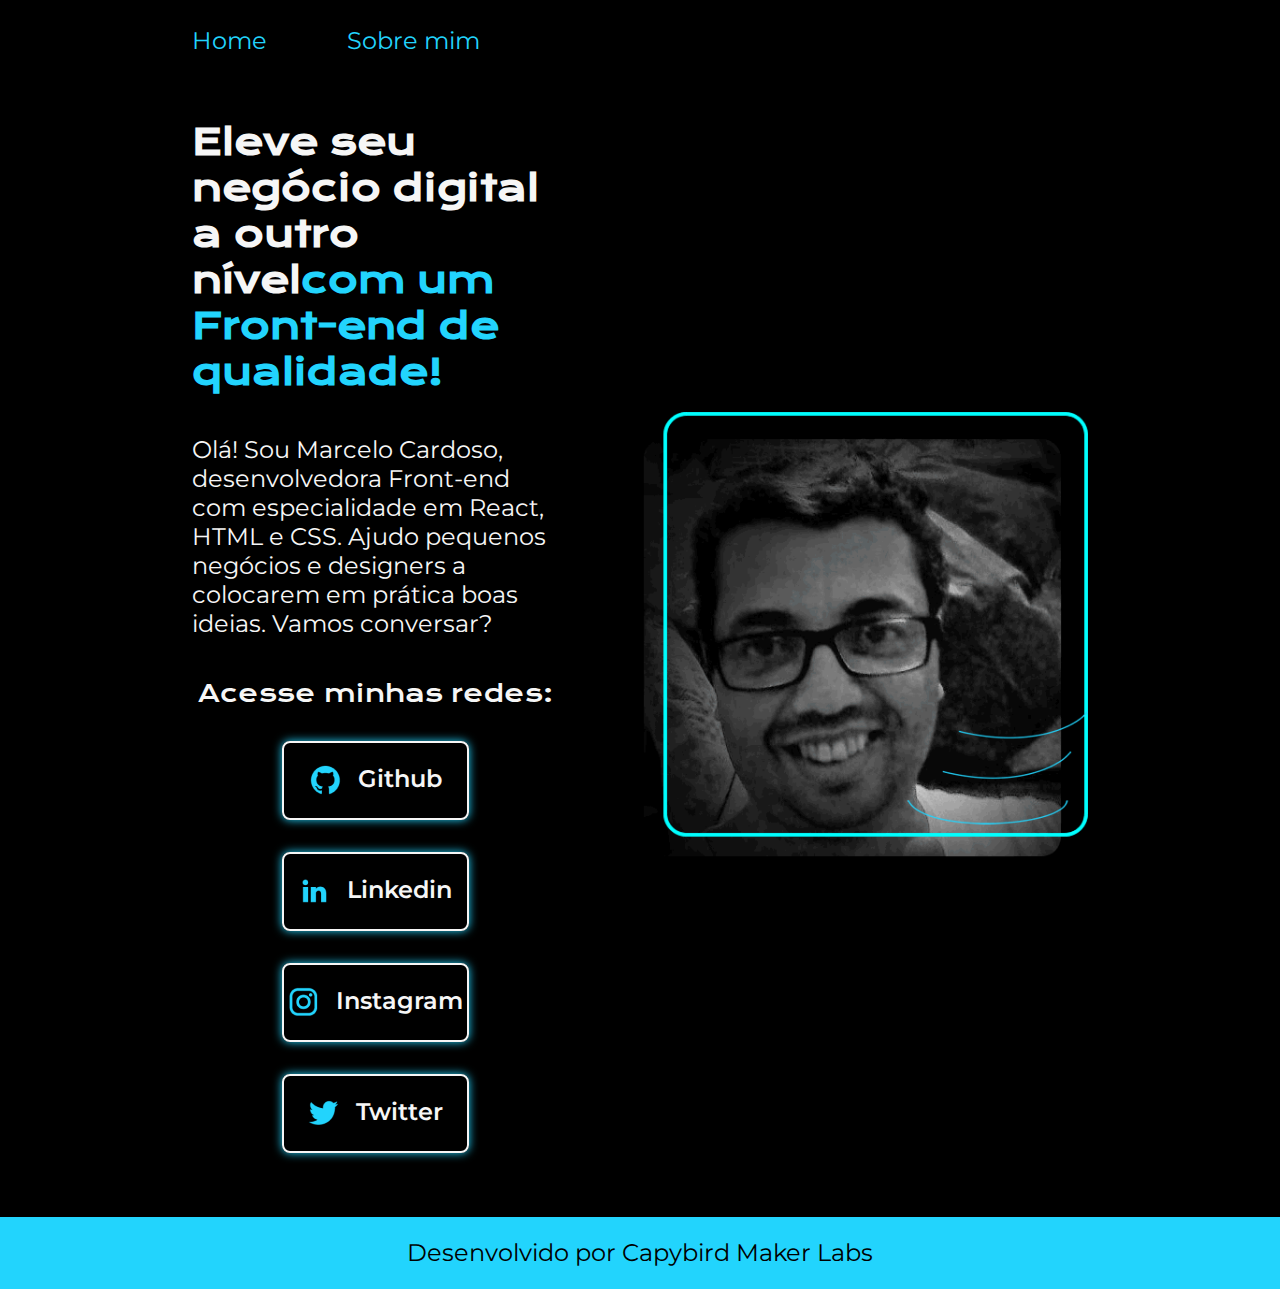
<file: index.html>
<!DOCTYPE html>
<html lang="pt-br">

<head>
    <meta charset="UTF-8">
    <meta http-equiv="X-UA-Compatible" content="IE=edge">
    <meta name="viewport" content="width=device-width, initial-scale=1.0">
    <title>Portifolio</title>
    <link rel="stylesheet" href="styles/style.css">
</head>
<body>
    <header class="cabecalho">
        <nav class="cabecalho__menu">
            <a class="cabecalho__menu__link" href="index.html">Home</a>
            <a class="cabecalho__menu__link" href="about.html">Sobre mim</a>
        </nav>
    </header>
    <main class="apresentacao">
        <section class="apresentacao__conteudo">
            <h1 class="apresentacao__conteudo__titulo">Eleve seu negócio digital a outro nível<strong 
            class="titulo-destaque">com um Front-end de qualidade!
            </strong></h1>
            <p class="apresentacao__conteudo__texto">Olá! Sou Marcelo Cardoso, desenvolvedora
            Front-end com especialidade em React, HTML e
            CSS. Ajudo pequenos negócios e designers a
            colocarem em prática boas ideias. Vamos
            conversar?</p>
            <div class="apresentacao__links">
                <h2 class="apresentacao__links_subtitulo">Acesse minhas redes:</h2>
                <a class="apresentacao__links__navegacao" href="https://github.com/marceloc4rdoso" target="_blank"> <img src="assets/github.png" alt="Github do Marcelo">Github</a>
                <a class="apresentacao__links__navegacao" href="https://www.linkedin.com/in/marcelo-cardoso-de-oliveira-43273833/" target="_blank"> <img src="assets/linkedin.png" alt="Linkedin do Marcelo">Linkedin</a>
                <a class="apresentacao__links__navegacao" href="https://www.instagram.com/better_call_marcelo/" target="_blank"> <img src="assets/instagram.png" alt="Instagram do Marcelo">Instagram</a>                
                <a class="apresentacao__links__navegacao" href="https://twitter.com/Marcelo_c4rdoso" target="_blank"><img src="assets/twitter.png" alt="Twitter do Marcelo">Twitter </a>
            </div>
        </section>
        <img class="apresentacao__imagem" src="assets/marcelo.png" alt="Foto do desenvolvedor Marcelo Cardoso">
    </main>
    <footer class="rodape">
        <p>Desenvolvido por Capybird Maker Labs</p>
    </footer>
</body>

</html>
</file>
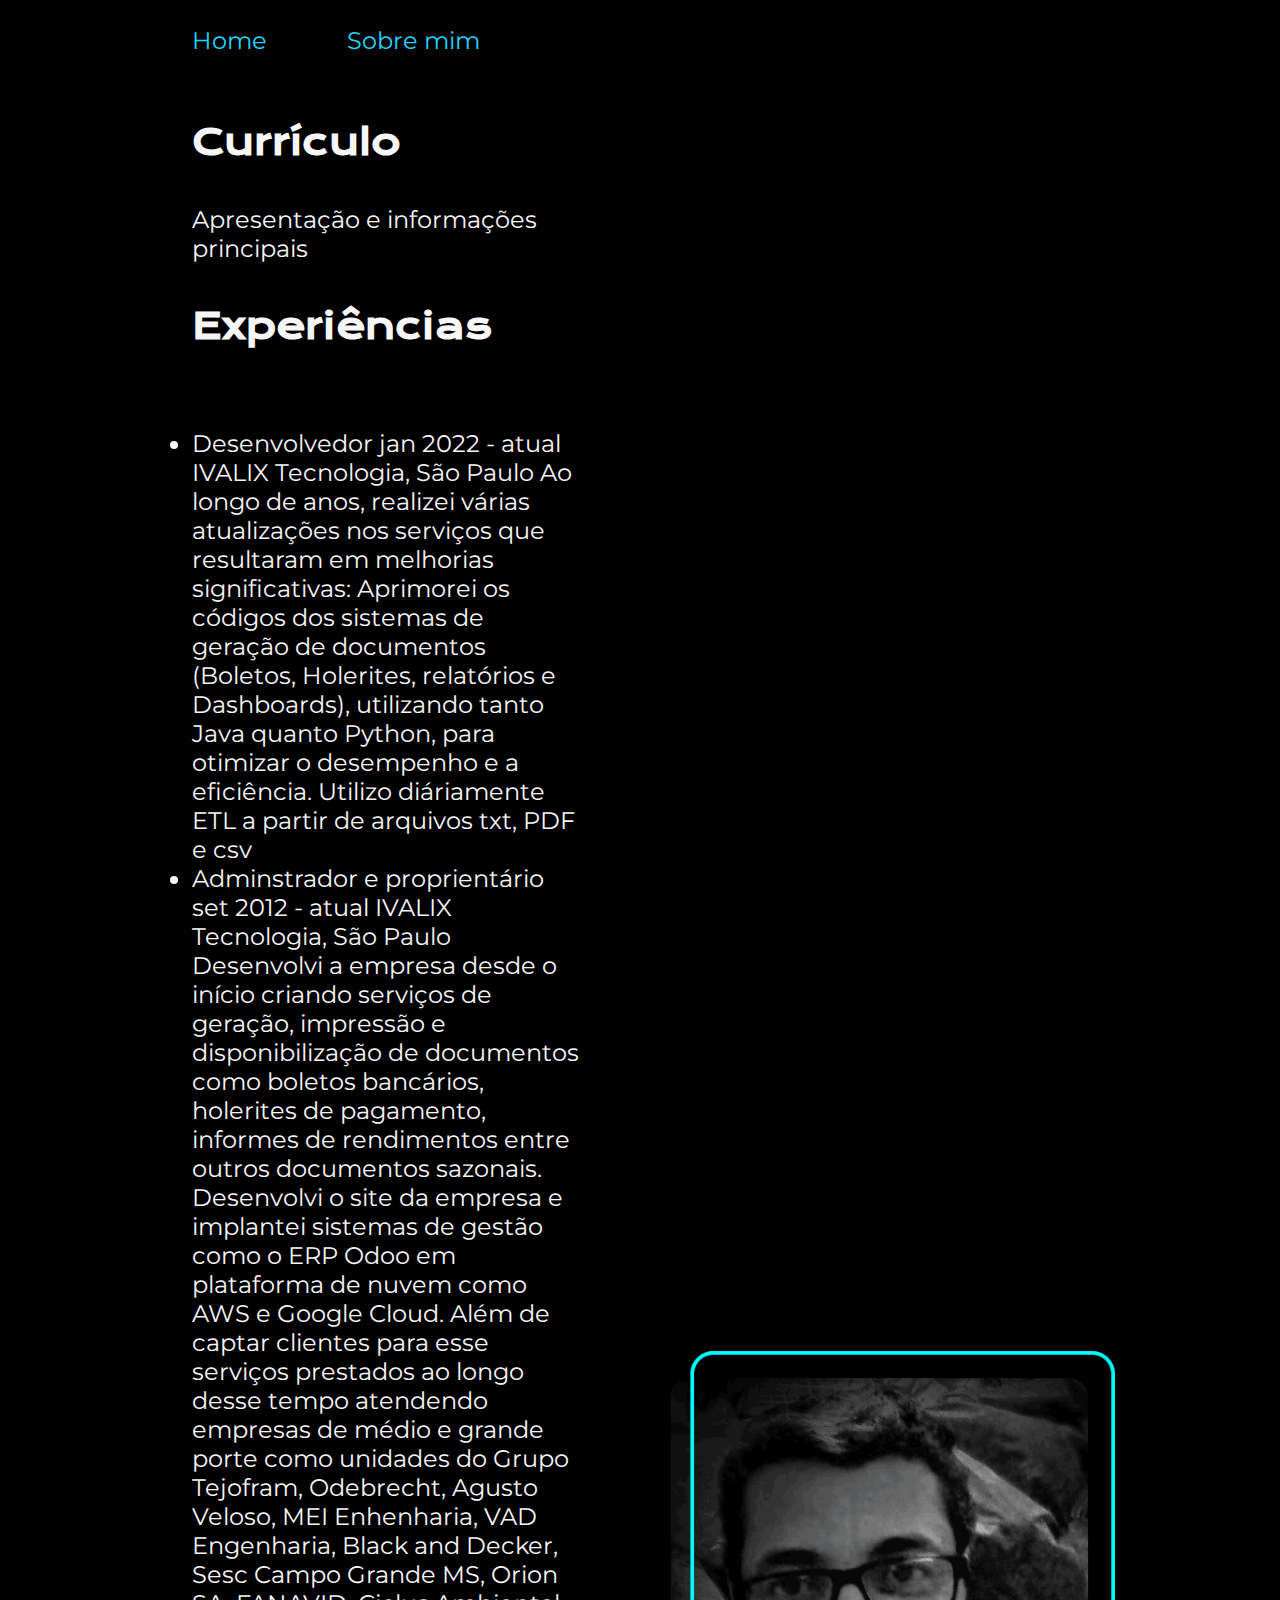
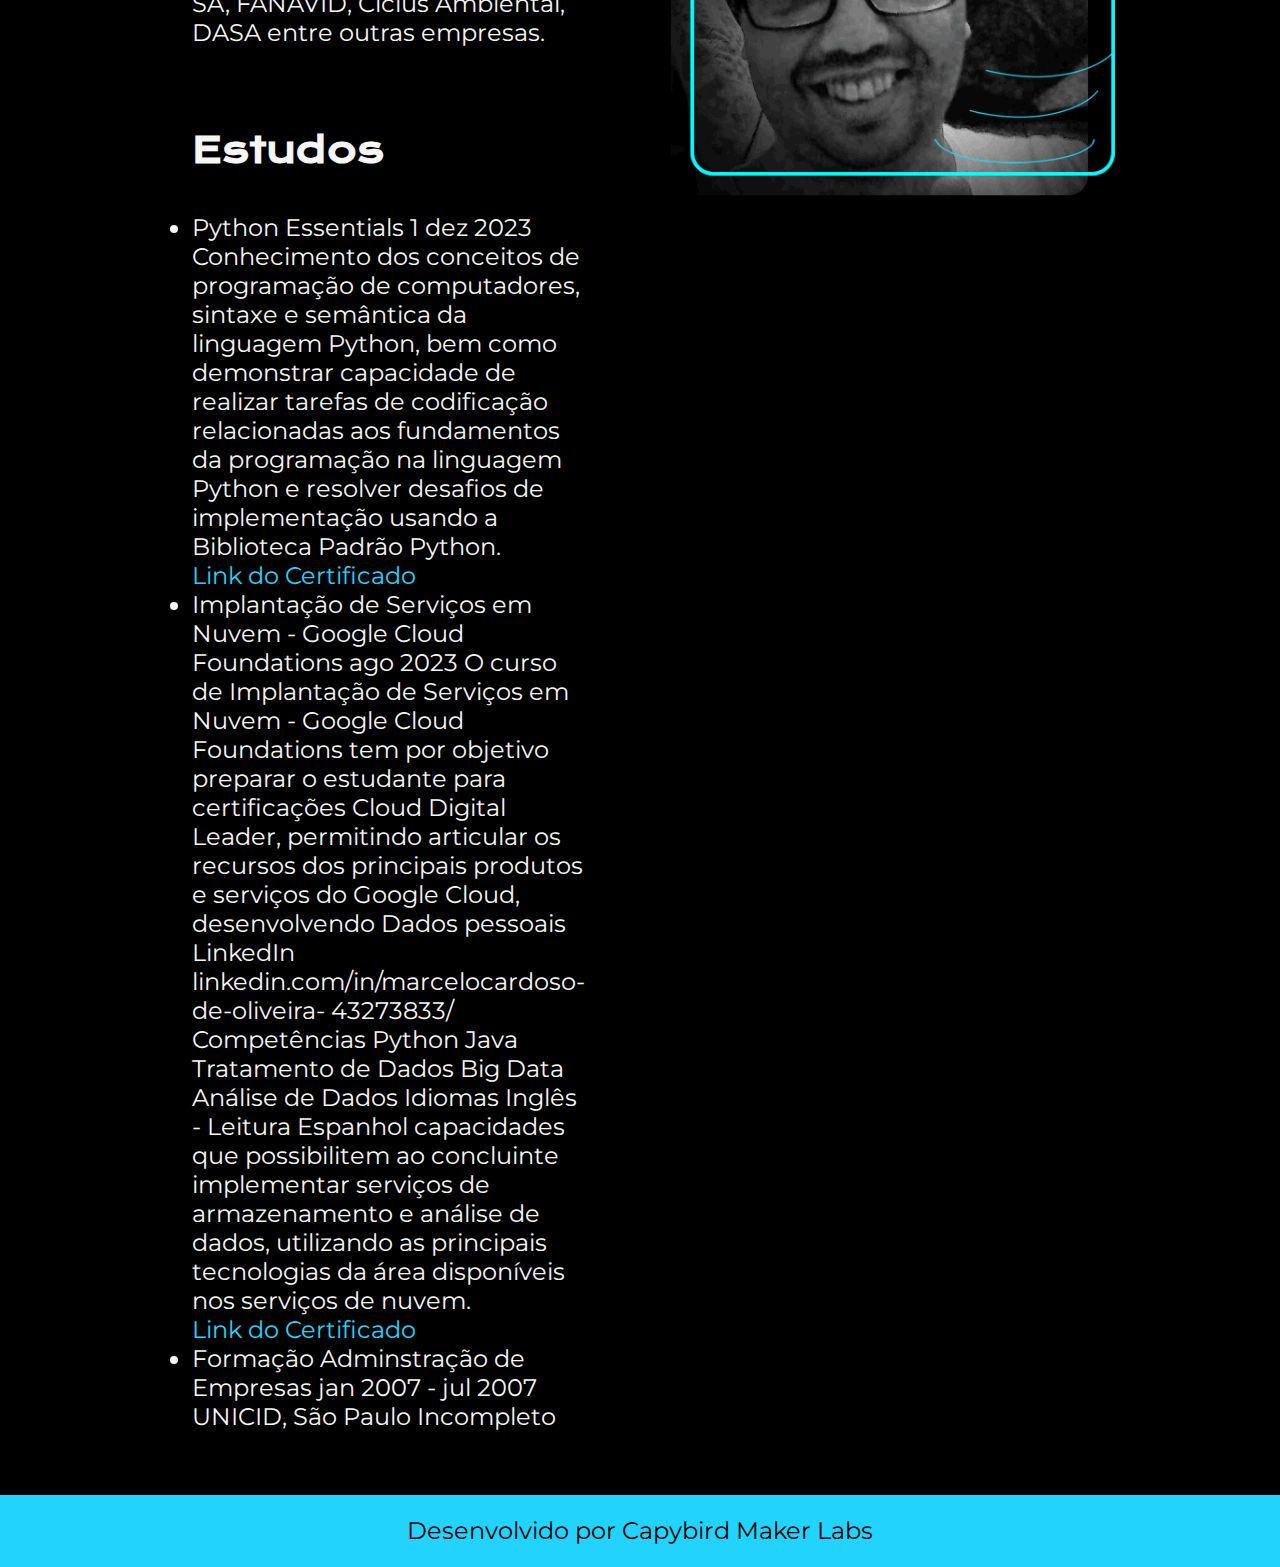
<file: about.html>
<!DOCTYPE html>
<html lang="pt_br">
    <head>
        <meta charset="UTF-8">
        <meta http-equiv="X-UA-Compatible" content="IE=edge">
        <meta name="viewport" content="width=device-width, initial-scale=1.0">
        <title>Sobre mim</title>
        <link rel="stylesheet" href="styles/style.css">
    </head>
    <body>
        <header class="cabecalho">
            <nav class="cabecalho__menu">
                <a class="cabecalho__menu__link" href="index.html">Home</a>
                <a class="cabecalho__menu__link" href="about.html">Sobre mim</a>
            </nav>
        </header>        
        <main class="apresentacao">
            <section class="apresentacao__conteudo">
                <h1 class="apresentacao__conteudo__titulo">Currículo</h1>
                <p class="apresentacao__conteudo__texto">
                    Apresentação e informações principais
                </p>
                <h2 class="apresentacao__conteudo__titulo">Experiências</h2>
                <p class="apresentacao__conteudo__texto">
                <ul class="apresentacao__conteudo__texto">
                    <li>Desenvolvedor jan 2022 - atual
                        IVALIX Tecnologia, São Paulo
                        Ao longo de anos, realizei várias atualizações nos serviços que
                        resultaram em melhorias significativas: Aprimorei os códigos dos
                        sistemas de geração de documentos (Boletos, Holerites, relatórios e
                        Dashboards), utilizando tanto Java quanto Python, para otimizar o
                        desempenho e a eficiência. Utilizo diáriamente ETL a partir de
                        arquivos txt, PDF e csv </li>
                    <li>Adminstrador e proprientário set 2012 - atual
                        IVALIX Tecnologia, São Paulo
                        Desenvolvi a empresa desde o início criando serviços de geração,
                        impressão e disponibilização de documentos como boletos
                        bancários, holerites de pagamento, informes de rendimentos entre
                        outros documentos sazonais.
                        Desenvolvi o site da empresa e implantei sistemas de gestão como
                        o ERP Odoo em plataforma de nuvem como AWS e Google Cloud.
                        Além de captar clientes para esse serviços prestados ao longo desse
                        tempo atendendo empresas de médio e grande porte como
                        unidades do Grupo Tejofram, Odebrecht, Agusto Veloso, MEI
                        Enhenharia, VAD Engenharia, Black and Decker, Sesc Campo Grande
                        MS, Orion SA, FANAVID, Ciclus Ambiental, DASA entre outras empresas. </li>
                </ul>
                </p>
                <h2 class="apresentacao__conteudo__titulo">Estudos</h2>
                <div class="apresentacao__conteudo__texto">
                <ul class="apresentacao__conteudo__texto">
                    <li>Python Essentials 1 dez 2023
                        Conhecimento dos conceitos de programação de computadores,
                        sintaxe e semântica da linguagem Python, bem como demonstrar
                        capacidade de realizar tarefas de codificação relacionadas aos
                        fundamentos da programação na linguagem Python e resolver
                        desafios de implementação usando a Biblioteca Padrão Python. <a href="https://www.credly.com/badges/643b5243-7674-4282-a847-73bedbf9eee6" target="_blank">
                        <P>Link do Certificado</P></a> </li>
                    <li>Implantação de Serviços em Nuvem -
                        Google Cloud Foundations
                        ago 2023
                        O curso de Implantação de Serviços em Nuvem - Google Cloud
                        Foundations tem por objetivo preparar o estudante para
                        certificações Cloud Digital Leader, permitindo articular os recursos
                        dos principais produtos e serviços do Google Cloud, desenvolvendo
                        Dados pessoais
                        LinkedIn
                        linkedin.com/in/marcelocardoso-
                        de-oliveira-
                        43273833/
                        Competências
                        Python
                        Java
                        Tratamento de Dados
                        Big Data
                        Análise de Dados
                        Idiomas
                        Inglês - Leitura
                        Espanhol
                        capacidades que possibilitem ao concluinte implementar serviços
                        de armazenamento e análise de dados, utilizando as principais
                        tecnologias da área disponíveis nos serviços de nuvem. <a href="https://www.cloudskillsboost.google/public_profiles/5348c88d-512e-4901-be96-0abc396b748f" target="_blank">
                        <P>Link do Certificado</P></a></li>
                    <li>Formação
                        Adminstração de Empresas jan 2007 - jul 2007
                        UNICID, São Paulo
                        Incompleto</a></li>
                </ul>
                </div>    
            </section>
            <img class="apresentacao__imagem" src="./assets/marcelo.png" alt="Foto do desenvolvedor Marcelo Cardoso">
        </main> 

        <footer class="rodape">
            <p>Desenvolvido por Capybird Maker Labs</p>
        </footer>
    </body>
</html>
</file>
<file: styles/style.css>
@import url('https://fonts.googleapis.com/css2?family=Krona+One&family=Montserrat:wght@400;600&display=swap');

:root{
    --cor-primaria: #000000;
    --cor-secundaria: #F6F6F6;
    --cor-tercearia: #22D4FD;
    --cor-hover: #272727;

    --fonte-primaria: 'Krona One', sans-serif;
    --fonte-secundaria: 'Montserrat', sans-serif;
}

*{
    margin: 0;
    padding: 0;
}

body{
    /* height: 100vh; */
    box-sizing: border-box;
    background-color: var(--cor-primaria);
    color: var(--cor-secundaria);
}
.cabecalho{
    padding: 2% 0% 0% 15%;
}
.cabecalho__menu{
    display: flex;
    gap: 5rem;
}
.cabecalho__menu__link{    
    font-family: var(--fonte-secundaria);
    font-size: 1.5rem;
    font-weight: ´600;
    color: var(--cor-tercearia); 
    text-decoration: none;
}


.apresentacao{
    padding: 5% 15%;
    display: flex;
    align-items: center;
    justify-content: space-between;
    gap: 5.125rem;
}
.apresentacao__conteudo{
    width: 50%;
    display: flex;
    flex-direction: column;
    gap: 2.5rem;
}

.titulo-destaque{
    color: var(--cor-tercearia);
}

.apresentacao__conteudo__titulo{
    font-size: 2.25rem;
    font-family: var(--fonte-primaria);
}

.apresentacao__conteudo__texto{
    font-size: 1.5rem;
    font-family: var(--fonte-secundaria);
}

.apresentacao__conteudo__texto a{
    text-decoration: none;
    color: var(--cor-tercearia);
}


.apresentacao__links{
    display: flex;
    flex-direction: column;
    justify-content: space-between;
    align-items: center;
    gap: 2rem;
}

.apresentacao__links_subtitulo{
    font-family: var(--fonte-primaria);
    font-weight: 400;
    font-size: 1.5rem; 
}
.apresentacao__links__navegacao{
    display: flex;
    justify-content: center;
    gap: 1rem;
    box-shadow: 0 0 0.625rem 0rem var(--cor-tercearia);
    border: 0.125rem solid ;
    width: 50%;
    text-align: center;
    border-radius: 0.5rem;
    font-size: 1.5rem;
    font-weight: 600;
    padding: 1.344rem 0;
    text-decoration: none;
    color: var(--cor-secundaria);
    font-family: var(--fonte-secundaria);    
}

.apresentacao__links__link:hover{
    background-color: var(--cor-hover);
    color: var(--cor-tercearia);
    font-size: 1.625rem;
    width: 24.375rem;
    box-shadow: 0 0 0.625rem 0rem var(--cor-tercearia);
}

.apresentacao__imagem{
    width: 50%;
}

.rodape{
    
    background-color: var(--cor-tercearia);
    color: var(--cor-primaria);
    text-align: center;
    font-family: var(--fonte-secundaria);
    font-size: 1.5rem;
    padding: 1.344rem 0;
    font-weight: 400;
}

@media (max-width: 1000px){
    .cabecalho{
        padding: 10%;
    }
    .cabecalho__menu{
        justify-content: center;
    }
    .apresentacao{
        flex-direction: column-reverse;
        padding: 5%;
    }
    .apresentacao__conteudo{
        width: auto;
    }
}
</file>
